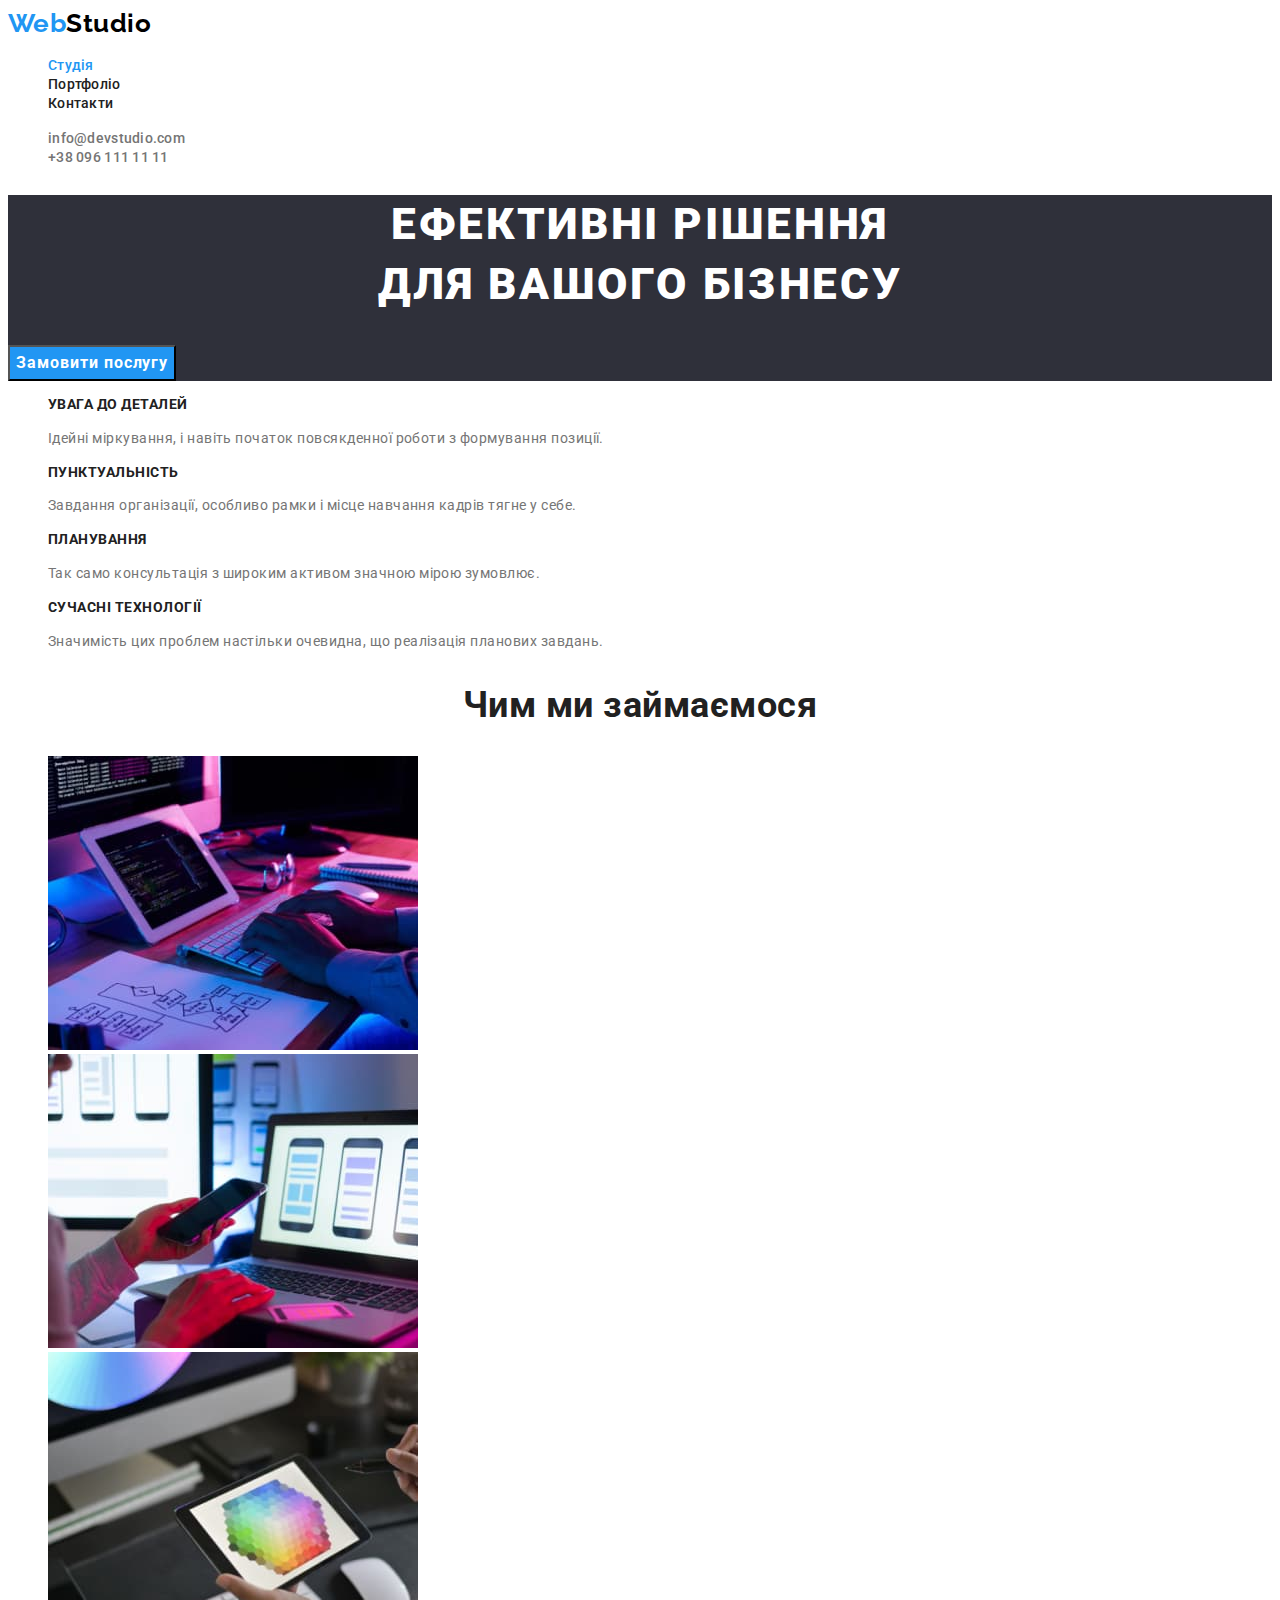
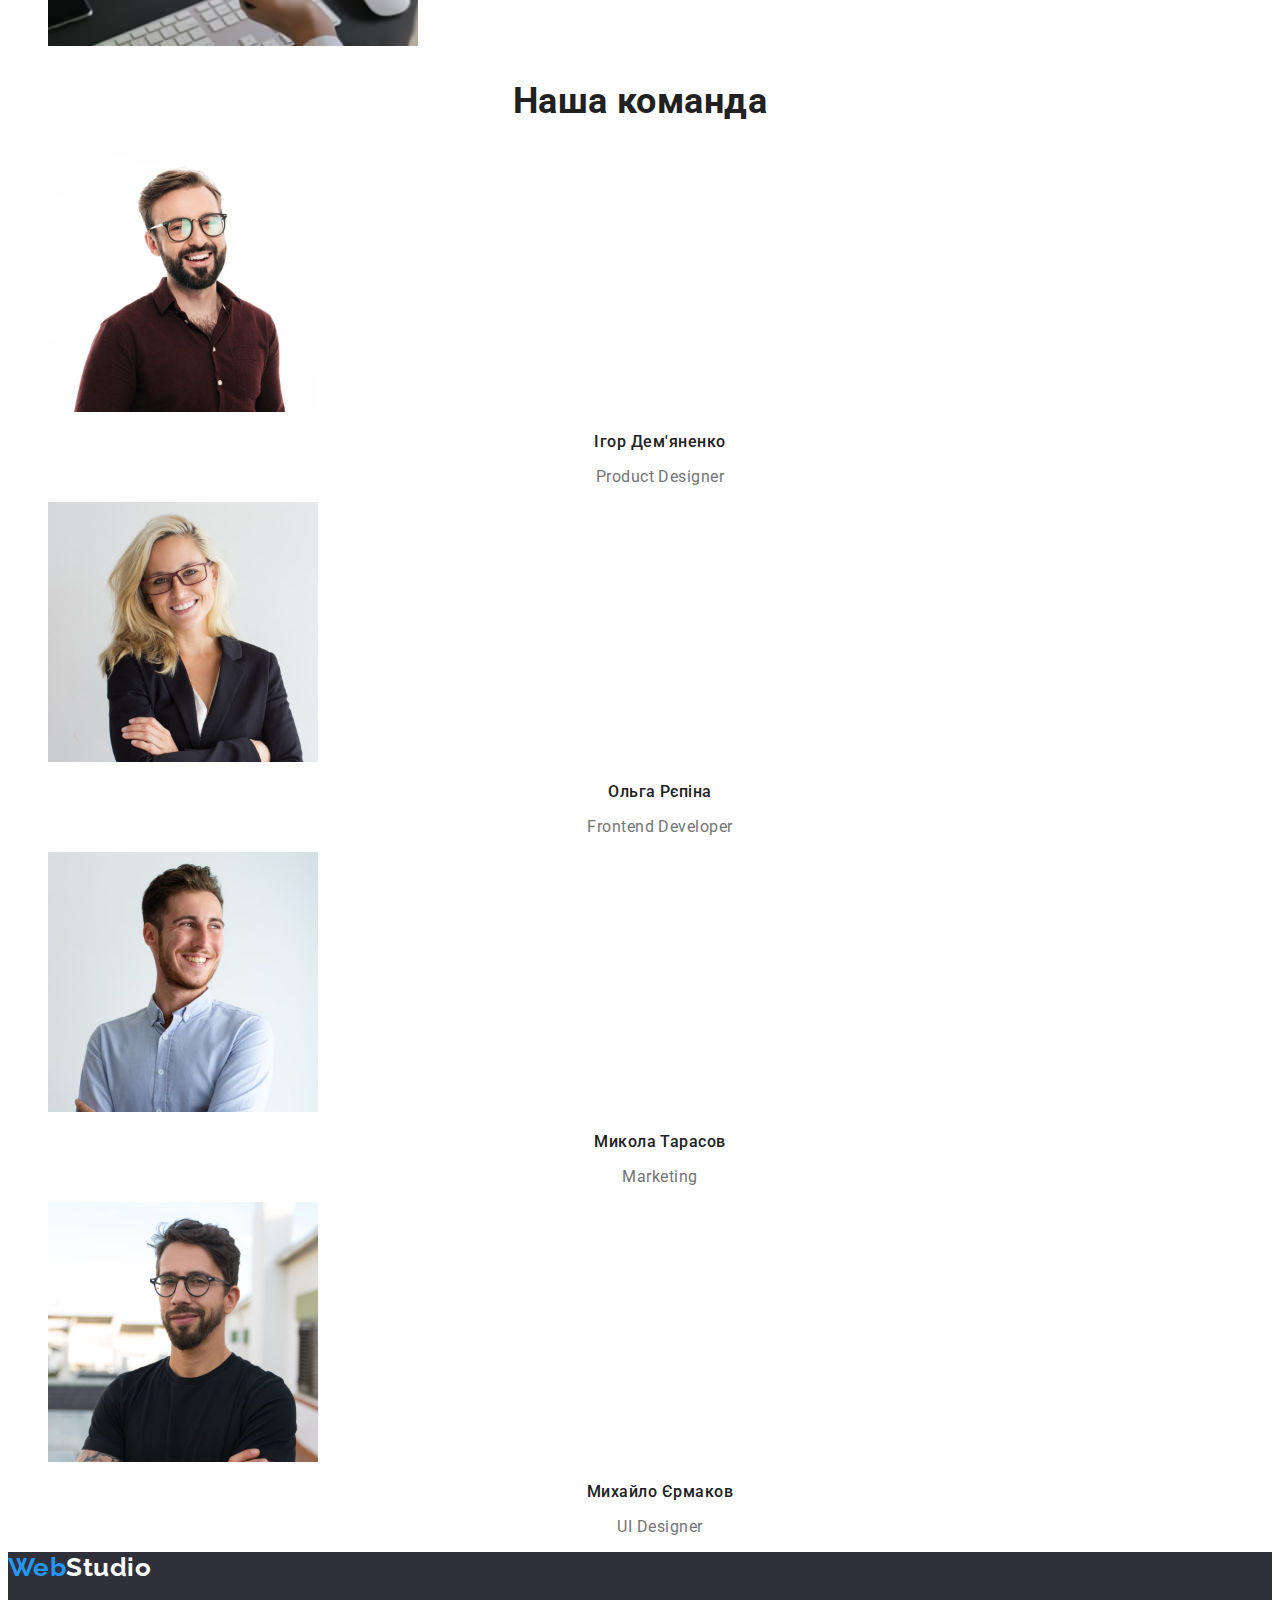
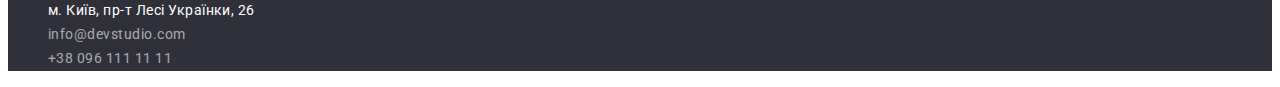
<file: index.html>
<!DOCTYPE html>
<html lang="uk">
  <head>
    <meta charset="UTF-8" />
    <meta http-equiv="X-UA-Compatible" content="IE=edge" />
    <meta name="viewport" content="width=device-width, initial-scale=1.0" />
    <title>Студія</title>
    <link rel="preconnect" href="https://fonts.googleapis.com" />
    <link rel="preconnect" href="https://fonts.gstatic.com" crossorigin />
    <link
      href="https://fonts.googleapis.com/css2?family=Raleway:wght@700&family=Roboto:wght@400;500;700;900&display=swap"
      rel="stylesheet"
    />
    <link rel="stylesheet" href="./css/styles.css" />
  </head>
  <body>
    <!-- Header -->
    <header class="header">
      <nav class="navigation">
        <a class="logo link" href="/" lang="en"
          ><span class="logo-color">Web</span>Studio</a
        >
        <ul class="nav-list list">
          <li class="nav-list-item">
            <a class="link nav-list-link nav-list-active-page" href=""
              >Студія</a
            >
          </li>
          <li class="nav-list-item">
            <a class="link nav-list-link" href="./portfolio.html">Портфоліо</a>
          </li>
          <li class="nav-list-item">
            <a class="link nav-list-link" href="">Контакти</a>
          </li>
        </ul>
      </nav>
      <ul class="list contact">
        <li>
          <a class="link contact-mail" href="mailto:info@devstudio.com"
            >info@devstudio.com</a
          >
        </li>
        <li>
          <a class="link contact-tel" href="tel:+380961111111"
            >+38 096 111 11 11</a
          >
        </li>
      </ul>
    </header>
    <main>
      <!-- Hero -->
      <section class="hero">
        <h1 class="main-title">Ефективні рішення <br />для вашого бізнесу</h1>
        <button class="modal-btn" type="button">Замовити послугу</button>
      </section>
      <!-- Features -->
      <section>
        <h2 class="features-title" hidden>Особливості</h2>
        <ul class="list features-list">
          <li>
            <h3 class="features-list-title">Увага до деталей</h3>
            <p class="features-list-text">
              Ідейні міркування, і навіть початок повсякденної роботи з
              формування позиції.
            </p>
          </li>
          <li>
            <h3 class="features-list-title">Пунктуальність</h3>
            <p class="features-list-text">
              Завдання організації, особливо рамки і місце навчання кадрів тягне
              у себе.
            </p>
          </li>
          <li>
            <h3 class="features-list-title">Планування</h3>
            <p class="features-list-text">
              Так само консультація з широким активом значною мірою зумовлює.
            </p>
          </li>
          <li>
            <h3 class="features-list-title">Сучасні технології</h3>
            <p class="features-list-text">
              Значимість цих проблем настільки очевидна, що реалізація планових
              завдань.
            </p>
          </li>
        </ul>
      </section>
      <!-- Tasks -->
      <section>
        <h2 class="section-title">Чим ми займаємося</h2>
        <ul class="list tasks-list">
          <li>
            <img
              src="./images/works-img-1.jpg"
              alt="десктопні програми"
              width="370"
              height="294"
            />
          </li>
          <li>
            <img
              src="./images/works-img-2.jpg"
              alt="мобільні програми"
              width="370"
              height="294"
            />
          </li>
          <li>
            <img
              src="./images/works-img-3.jpg"
              alt="дизайнерські рішення"
              width="370"
              height="294"
            />
          </li>
        </ul>
      </section>
      <!-- Team -->
      <section>
        <h2 class="section-title">Наша команда</h2>
        <ul class="list team-list">
          <li>
            <img
              src="./images/team-img-1.jpg"
              alt="Ігор Дем'яненко"
              width="270"
              height="260"
            />
            <h3 class="team-list-title">Ігор Дем'яненко</h3>
            <p class="team-list-text" lang="en">Product Designer</p>
          </li>
          <li>
            <img
              src="./images/team-img-2.jpg"
              alt="Ольга Рєпіна"
              width="270"
              height="260"
            />
            <h3 class="team-list-title">Ольга Рєпіна</h3>
            <p class="team-list-text" lang="en">Frontend Developer</p>
          </li>
          <li>
            <img
              src="./images/team-img-3.jpg"
              alt="Микола Тарасов"
              width="270"
              height="260"
            />
            <h3 class="team-list-title">Микола Тарасов</h3>
            <p class="team-list-text" lang="en">Marketing</p>
          </li>
          <li>
            <img
              src="./images/team-img-4.jpg"
              alt="Михайло Єрмаков"
              width="270"
              height="260"
            />
            <h3 class="team-list-title">Михайло Єрмаков</h3>
            <p class="team-list-text" lang="en">UI Designer</p>
          </li>
        </ul>
      </section>
    </main>
    <!-- Footer -->
    <footer class="footer">
      <a class="logo-footer link" href="/" lang="en"
        ><span class="logo-color">Web</span>Studio</a
      >
      <address>
        <ul class="list address-list">
          <li class="address-list-item">
            <a
              class="link address-list-link address-list-address"
              href="https://goo.gl/maps/isuV4R65W3E8o1DZ9"
              target="_blank"
              rel="noopener noreferrer"
              >м. Київ, пр-т Лесі Українки, 26</a
            >
          </li>
          <li>
            <a class="link address-list-link" href="mailto:info@devstudio.com"
              >info@devstudio.com</a
            >
          </li>
          <li>
            <a class="link address-list-link" href="tel:+380961111111"
              >+38 096 111 11 11</a
            >
          </li>
        </ul>
      </address>
    </footer>
  </body>
</html>
</file>
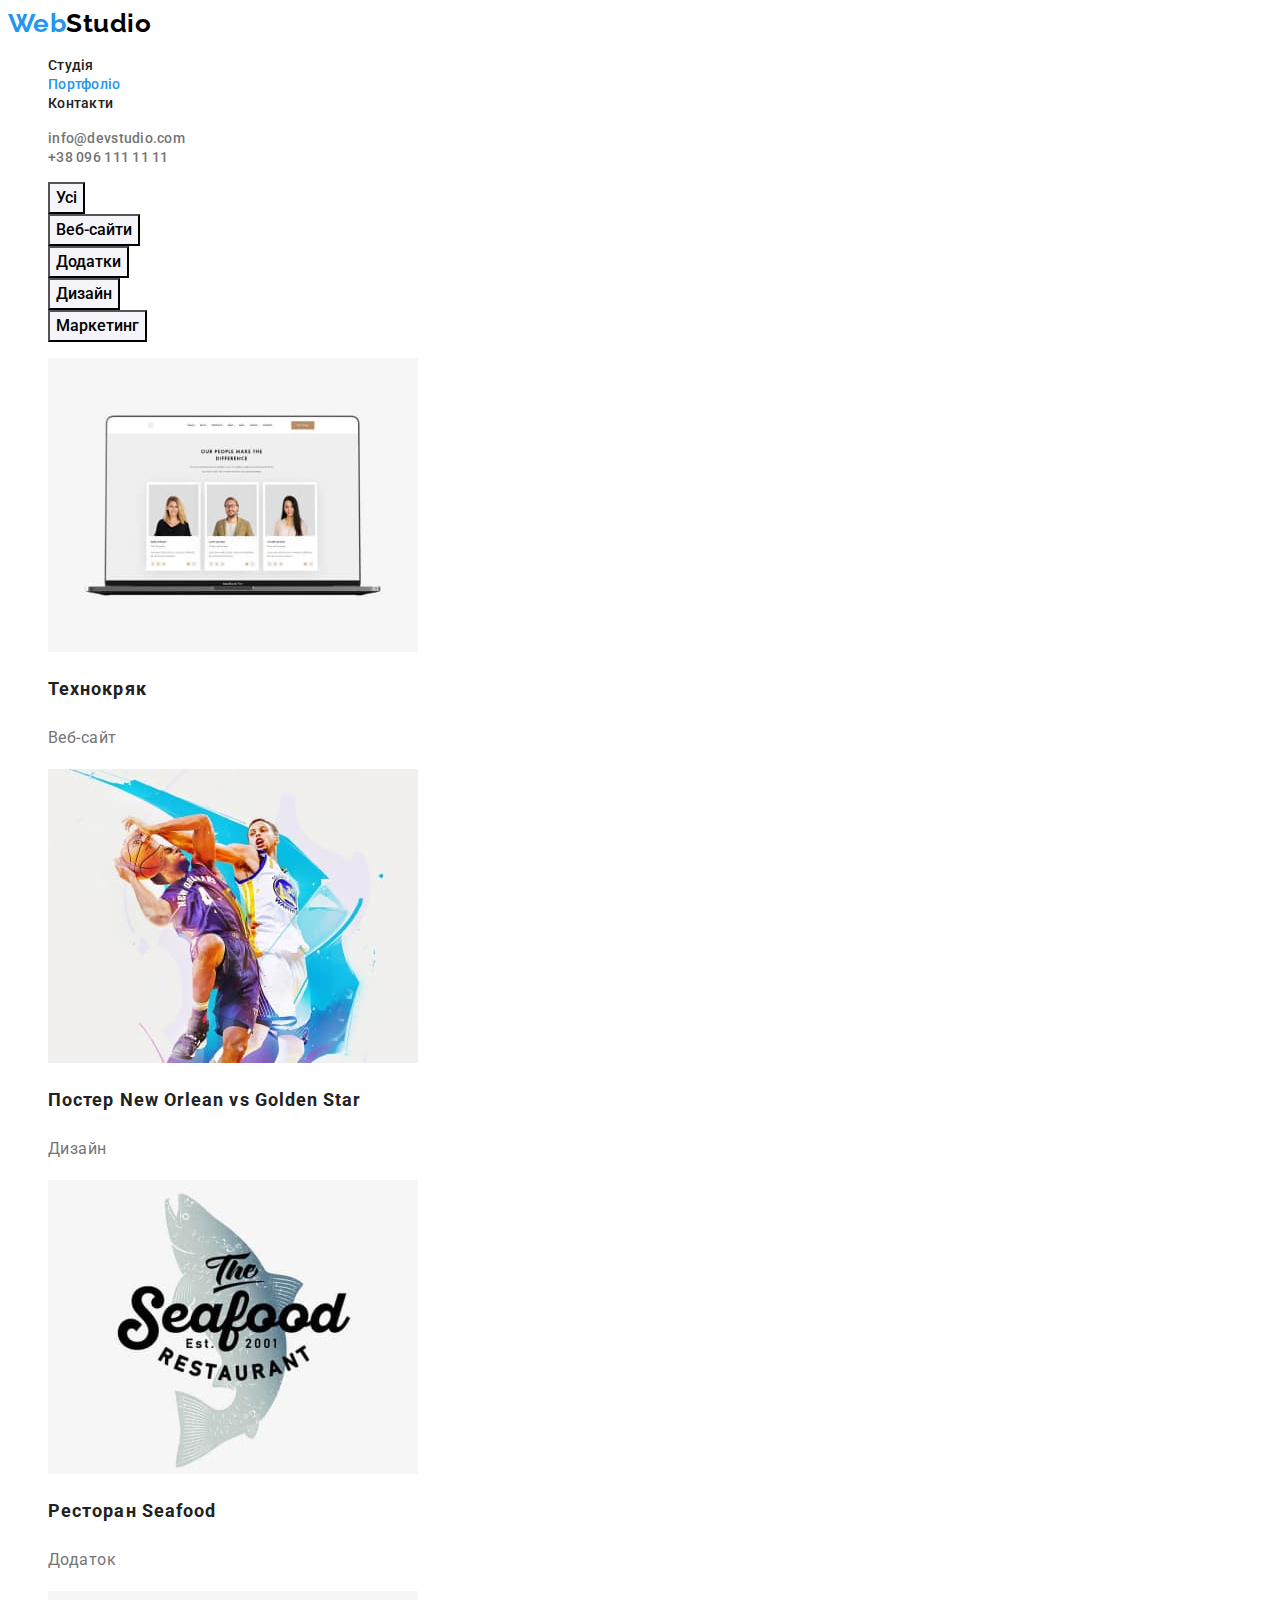
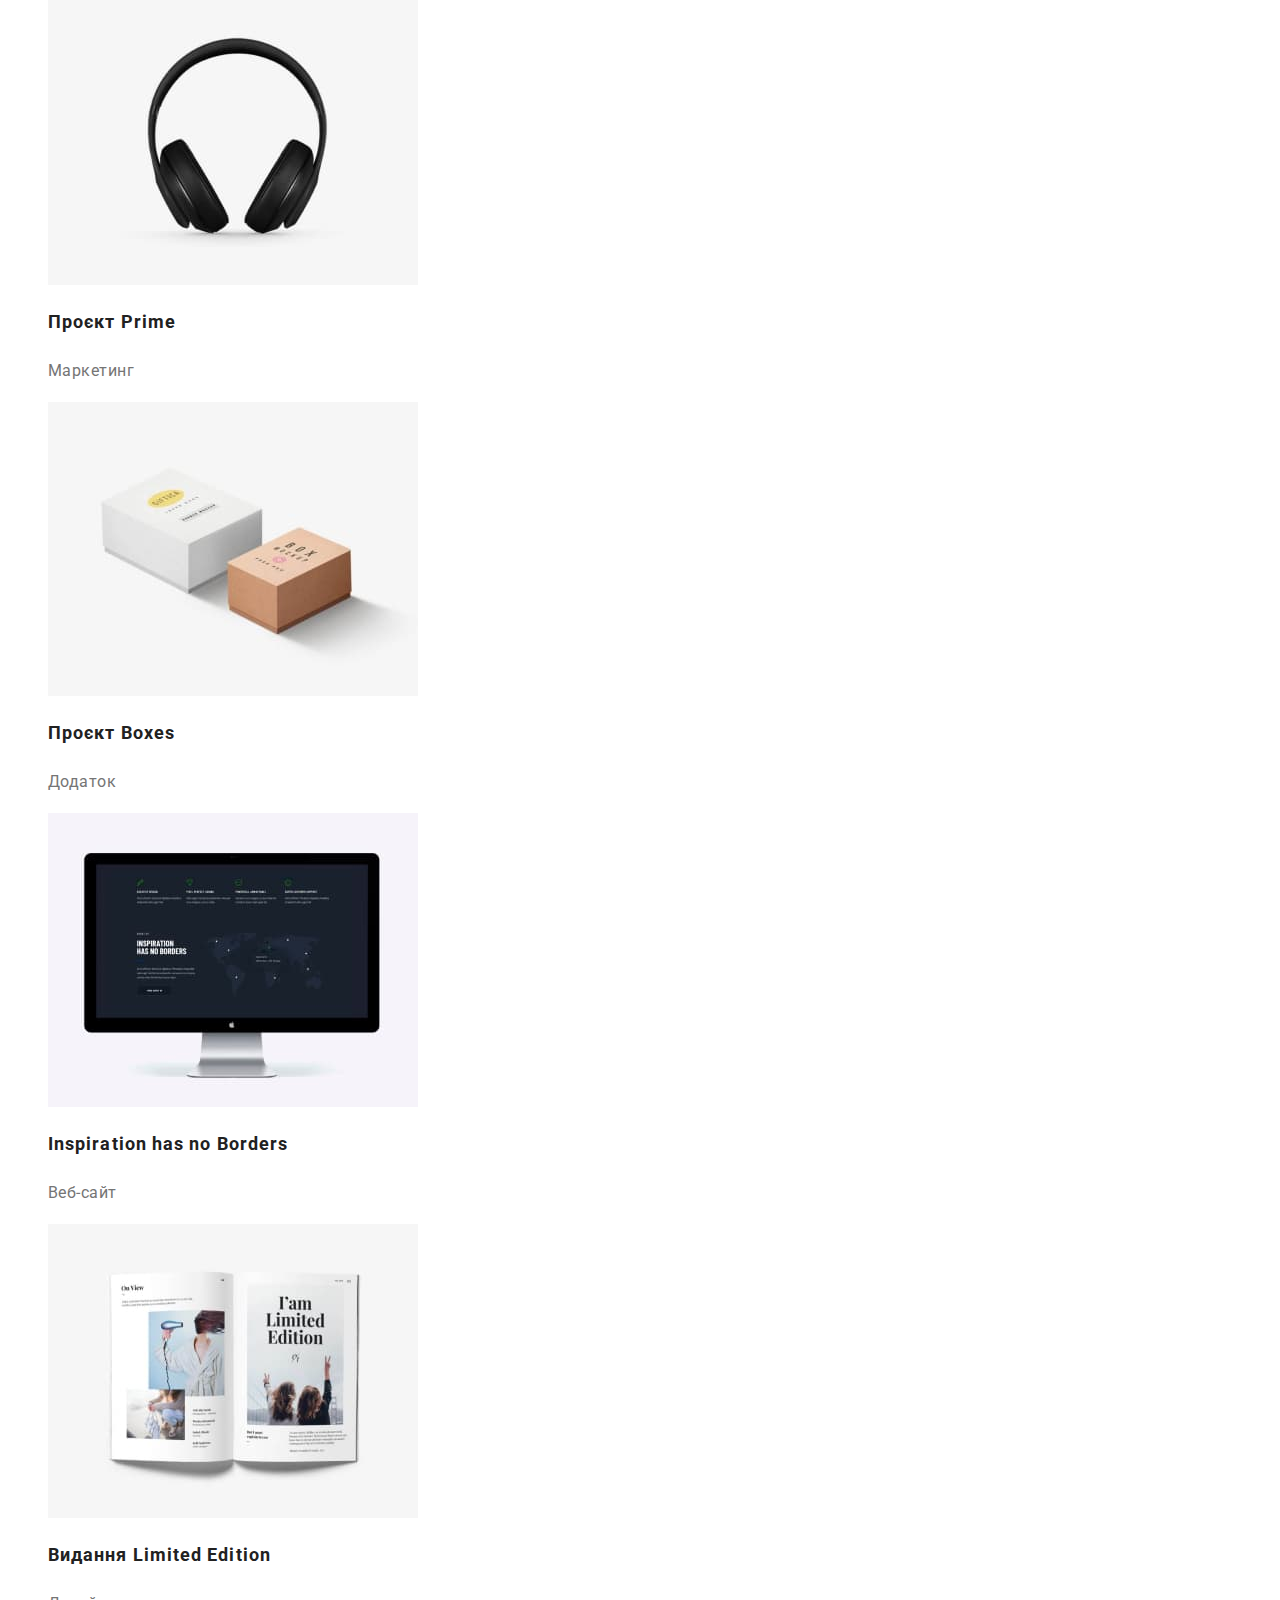
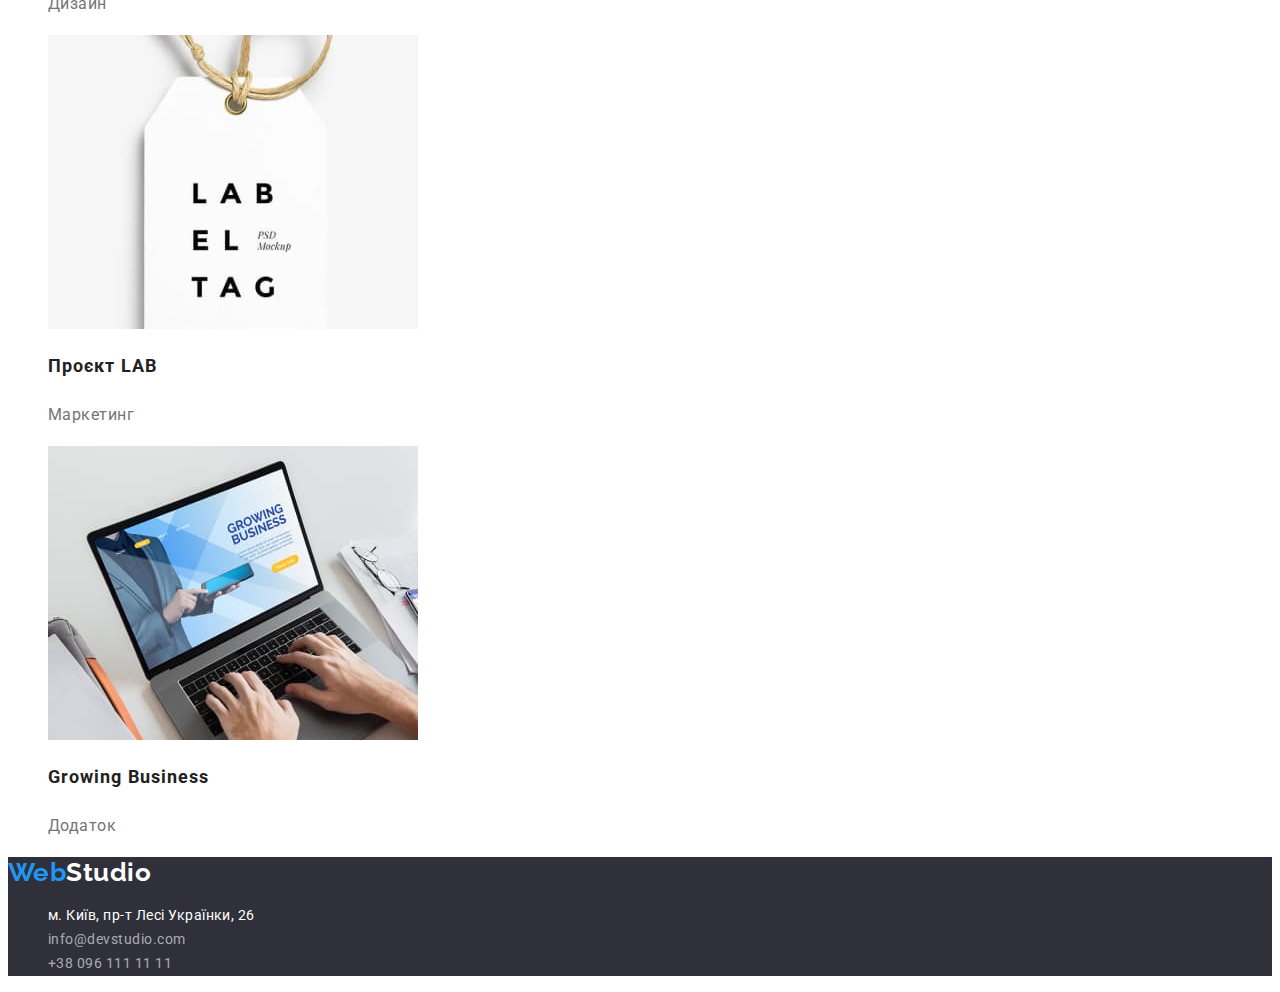
<file: portfolio.html>
<!DOCTYPE html>
<html lang="uk">
  <head>
    <meta charset="UTF-8" />
    <meta http-equiv="X-UA-Compatible" content="IE=edge" />
    <meta name="viewport" content="width=device-width, initial-scale=1.0" />
    <title>Портфоліо</title>
    <link rel="preconnect" href="https://fonts.googleapis.com" />
    <link rel="preconnect" href="https://fonts.gstatic.com" crossorigin />
    <link
      href="https://fonts.googleapis.com/css2?family=Raleway:wght@700&family=Roboto:wght@400;500;700;900&display=swap"
      rel="stylesheet"
    />
    <link rel="stylesheet" href="./css/styles.css" />
  </head>
  <body>
    <!-- Header -->
    <header class="header">
      <nav class="navigation">
        <a class="logo link" href="/" lang="en"
          ><span class="logo-color">Web</span>Studio</a
        >
        <ul class="nav-list list">
          <li class="nav-list-item">
            <a class="link nav-list-link" href="./index.html">Студія</a>
          </li>
          <li class="nav-list-item">
            <a
              class="link nav-list-link nav-list-active-page"
              href="./portfolio.html"
              >Портфоліо</a
            >
          </li>
          <li class="nav-list-item">
            <a class="link nav-list-link" href="">Контакти</a>
          </li>
        </ul>
      </nav>
      <ul class="list contact">
        <li>
          <a class="link contact-mail" href="mailto:info@devstudio.com"
            >info@devstudio.com</a
          >
        </li>
        <li>
          <a class="link contact-tel" href="tel:+380961111111"
            >+38 096 111 11 11</a
          >
        </li>
      </ul>
    </header>
    <main>
      <!-- Portfolio Hero -->
      <section>
        <h1 hidden>Портфоліо</h1>
        <ul class="list">
          <li>
            <button class="portfolio-filter-btn" type="button">Усі</button>
          </li>
          <li>
            <button class="portfolio-filter-btn" type="button">
              Веб-сайти
            </button>
          </li>
          <li>
            <button class="portfolio-filter-btn" type="button">Додатки</button>
          </li>
          <li>
            <button class="portfolio-filter-btn" type="button">Дизайн</button>
          </li>
          <li>
            <button class="portfolio-filter-btn" type="button">
              Маркетинг
            </button>
          </li>
        </ul>
        <ul class="list portfolio-works-list">
          <li>
            <a class="link" href=""
              ><img
                src="./images/portfolio-img-1.jpg"
                alt="Ноутбук з веб-сайтом"
                width="370"
                height="294"
              />
              <h2 class="portfolio-works-list-title">Технокряк</h2>
              <p class="portfolio-works-list-text">Веб-сайт</p></a
            >
          </li>
          <li>
            <a class="link" href=""
              ><img
                src="./images/portfolio-img-2.jpg"
                alt="Гравці в баскетбол"
                width="370"
                height="294"
              />
              <h2 class="portfolio-works-list-title">
                Постер <span lang="en">New Orlean vs Golden Star</span>
              </h2>
              <p class="portfolio-works-list-text">Дизайн</p></a
            >
          </li>
          <li>
            <a class="link" href=""
              ><img
                src="./images/portfolio-img-3.jpg"
                alt="Логотип ресторану"
                width="370"
                height="294"
              />
              <h2 class="portfolio-works-list-title">
                Ресторан <span lang="en">Seafood</span>
              </h2>
              <p class="portfolio-works-list-text">Додаток</p></a
            >
          </li>
          <li>
            <a class="link" href=""
              ><img
                src="./images/portfolio-img-4.jpg"
                alt="Навушники"
                width="370"
                height="294"
              />
              <h2 class="portfolio-works-list-title">
                Проєкт <span lang="en">Prime</span>
              </h2>
              <p class="portfolio-works-list-text">Маркетинг</p></a
            >
          </li>
          <li>
            <a class="link" href=""
              ><img
                src="./images/portfolio-img-5.jpg"
                alt="Дві коробки"
                width="370"
                height="294"
              />
              <h2 class="portfolio-works-list-title">
                Проєкт <span lang="en">Boxes</span>
              </h2>
              <p class="portfolio-works-list-text">Додаток</p></a
            >
          </li>
          <li>
            <a class="link" href=""
              ><img
                src="./images/portfolio-img-6.jpg"
                alt="Веб-сайт на моніторі"
                width="370"
                height="294"
              />
              <h2 class="portfolio-works-list-title">
                <span lang="en">Inspiration has no Borders</span>
              </h2>
              <p class="portfolio-works-list-text">Веб-сайт</p></a
            >
          </li>
          <li>
            <a class="link" href=""
              ><img
                src="./images/portfolio-img-7.jpg"
                alt="Рекламний буклет"
                width="370"
                height="294"
              />
              <h2 class="portfolio-works-list-title">
                Видання <span lang="en">Limited Edition</span>
              </h2>
              <p class="portfolio-works-list-text">Дизайн</p></a
            >
          </li>
          <li>
            <a class="link" href=""
              ><img
                src="./images/portfolio-img-8.jpg"
                alt="Бірка"
                width="370"
                height="294"
              />
              <h2 class="portfolio-works-list-title">
                Проєкт <span lang="en">LAB</span>
              </h2>
              <p class="portfolio-works-list-text">Маркетинг</p></a
            >
          </li>
          <li>
            <a class="link" href=""
              ><img
                src="./images/portfolio-img-9.jpg"
                alt="Додаток на ноутбуці"
                width="370"
                height="294"
              />
              <h2 class="portfolio-works-list-title">
                <span lang="en">Growing Business</span>
              </h2>
              <p class="portfolio-works-list-text">Додаток</p></a
            >
          </li>
        </ul>
      </section>
    </main>
    <!-- Footer -->
    <footer class="footer">
      <a class="logo-footer link" href="/" lang="en"
        ><span class="logo-color">Web</span>Studio</a
      >
      <address>
        <ul class="list address-list">
          <li class="address-list-item">
            <a
              class="link address-list-link address-list-address"
              href="https://goo.gl/maps/isuV4R65W3E8o1DZ9"
              target="_blank"
              rel="noopener noreferrer"
              >м. Київ, пр-т Лесі Українки, 26</a
            >
          </li>
          <li>
            <a class="link address-list-link" href="mailto:info@devstudio.com"
              >info@devstudio.com</a
            >
          </li>
          <li>
            <a class="link address-list-link" href="tel:+380961111111"
              >+38 096 111 11 11</a
            >
          </li>
        </ul>
      </address>
    </footer>
  </body>
</html>
</file>
<file: css/styles.css>
:root {
  --primary-font-family: "Roboto", sans-serif;
  --secondary-font-family: "Raleway", sans-serif;
  --primary-text-color-theme-dark: #ffffff;
  --primary-text-color-theme-light: #757575;
  --secondary-text-color-theme-dark: rgba(255, 255, 255, 0.6);
  --secondary-text-color-theme-light: #212121;
  --accent-color: #2196f3;
  --primary-logo-color: #000000;
  --secondary-button-color: #188ce8;
  --primary-backgraund-color: #F5F4FA;
  --secondary-backgraund-color: #2f303a;
}
body {
  background: var(--primary-text-color-theme-dark);
  color: var(--secondary-text-color-theme-light);
  font-family: var(--primary-font-family);
  letter-spacing: 0.03em;
}
.list {
  list-style: none;
}
.link {
  text-decoration: none;
}
/* ====== START COMPONENTS ======*/
.logo {
  font-family: var(--secondary-font-family);
  font-weight: 700;
  font-size: 26px;
  line-height: 1.19;
  color: var(--primary-logo-color);
}
.logo-color {
  color: var(--accent-color);
}
.section-title {
  font-weight: 700;
  font-size: 36px;
  line-height: 1.17;
  text-align: center;
}
/* ====== END COMPONENTS ======*/
/* ====== START HEADER ======*/
.nav-list-link {
  color: var(--secondary-text-color-theme-light);
  font-weight: 500;
  font-size: 14px;
  line-height: 1.14;
  letter-spacing: 0.02em;
}
.nav-list-active-page {
  color: var(--accent-color);
}
.contact-mail,
.contact-tel {
  font-weight: 500;
  font-size: 14px;
  line-height: 1.14;
  letter-spacing: 0.02em;
  color: var(--primary-text-color-theme-light);
}
.nav-list-link:hover,
.nav-list-link:focus,
.contact-mail:hover,
.contact-mail:focus,
.contact-tel:hover,
.contact-tel:focus {
  color: var(--accent-color);
}
/* ====== END HEADER ======*/
/* ====== START HERO ======*/
.hero {
  background-color: var(--secondary-backgraund-color);
}
.main-title {
  font-weight: 900;
  font-size: 44px;
  line-height: 1.36;
  text-align: center;
  letter-spacing: 0.06em;
  text-transform: uppercase;
  color: var(--primary-text-color-theme-dark);
}
.modal-btn {
  font-family: inherit;
  font-weight: 700;
  font-size: 16px;
  line-height: 1.88;
  letter-spacing: 0.06em;
  color: var(--primary-text-color-theme-dark);
  background: var(--accent-color);
  cursor: pointer;
}
.modal-btn:hover,
.modal-btn:focus {
  background: var(--secondary-button-color);
}
/* ====== END HERO ======*/
/* ====== START FEATURES ======*/
.features-list-title {
  font-weight: 700;
  font-size: 14px;
  line-height: 1.14;
  text-transform: uppercase;
}
/* ====== END FEATURES ======*/
/* ====== START TASKS ======*/
.features-list-text {
  font-size: 14px;
  line-height: 1.71;
  color: var(--primary-text-color-theme-light);
}
/* ====== END TASKS ======*/
/* ====== START TEAM ======*/
.team {
  background-color: var(--primary-backgraund-color);
}
.team-list-title {
  font-weight: 500;
  font-size: 16px;
  line-height: 1.19;
  text-align: center;
}
.team-list-text {
  font-size: 16px;
  line-height: 1.19;
  text-align: center;
  color: var(--primary-text-color-theme-light);
}
/* ====== END TEAM ======*/
/* ====== START FOOTER ======*/
.footer {
  background-color: var(--secondary-backgraund-color);
}
.logo-footer {
  font-family: var(--secondary-font-family);
  font-weight: 700;
  font-size: 26px;
  line-height: 1.19;
  color: var(--primary-text-color-theme-dark);
}
.address-list-link {
  font-style: normal;
  font-size: 14px;
  line-height: 1.71;
  color: var(--secondary-text-color-theme-dark);
}
.address-list-address {
  color: var(--primary-text-color-theme-dark);
}
.address-list-link:hover,
.address-list-link:focus {
  color: var(--accent-color);
}
/* ====== END FOOTER ======*/
/* ====== START PORTFOLIO HERO ======*/
.portfolio-filter-btn {
  font-family: inherit;
  font-weight: 500;
  font-size: 16px;
  line-height: 1.63;
  cursor: pointer;
  background-color: var(--primary-backgraund-color);
}
.portfolio-filter-btn:hover,
.portfolio-filter-btn:focus {
  color: var(--primary-text-color-theme-dark);
  background-color: var(--accent-color);
}
.portfolio-works-list-title {
  color: var(--secondary-text-color-theme-light);
  font-weight: 700;
  font-size: 18px;
  line-height: 2;
  letter-spacing: 0.06em;
}
.portfolio-works-list-text {
  font-size: 16px;
  line-height: 1.88;
  color: var(--primary-text-color-theme-light);
}
/* ====== END PORTFOLIO HERO ======*/
</file>
